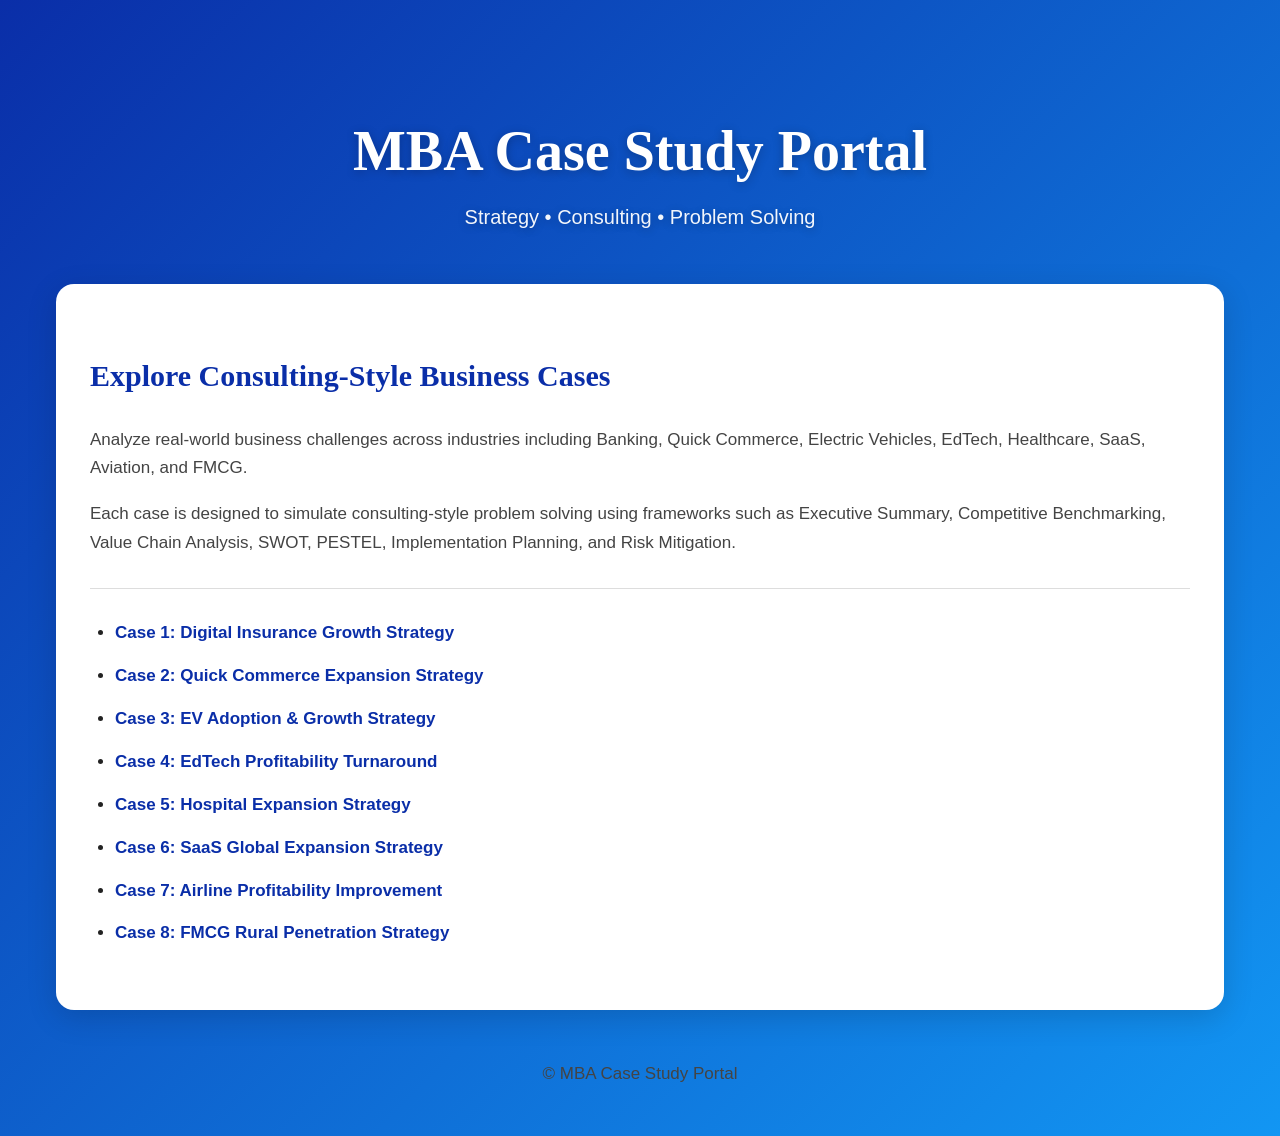
<file: index.html>
<!DOCTYPE html>
<html lang="en">

<head>

<meta charset="UTF-8">
<meta name="viewport" content="width=device-width, initial-scale=1.0">

<title>MBA Case Study Portal</title>

<link rel="stylesheet" href="styles.css">

</head>

<body>

<!-- Hero Section -->

<div class="hero">

    <h1>MBA Case Study Portal</h1>

    <p>
        Strategy • Consulting • Problem Solving
    </p>

</div>

<!-- Main Content -->

<div class="container">

    <header>

        <h2>Explore Consulting-Style Business Cases</h2>

        <p>
            Analyze real-world business challenges across industries including Banking,
            Quick Commerce, Electric Vehicles, EdTech, Healthcare, SaaS, Aviation,
            and FMCG.
        </p>

        <p>
            Each case is designed to simulate consulting-style problem solving using
            frameworks such as Executive Summary, Competitive Benchmarking,
            Value Chain Analysis, SWOT, PESTEL, Implementation Planning,
            and Risk Mitigation.
        </p>

    </header>

    <hr>

    <section>

        <ul>

            <li>
                <a href="case1.html">
                    Case 1: Digital Insurance Growth Strategy
                </a>
            </li>

            <li>
                <a href="case2.html">
                    Case 2: Quick Commerce Expansion Strategy
                </a>
            </li>

            <li>
                <a href="case3.html">
                    Case 3: EV Adoption & Growth Strategy
                </a>
            </li>

            <li>
                <a href="case4.html">
                    Case 4: EdTech Profitability Turnaround
                </a>
            </li>

            <li>
                <a href="case5.html">
                    Case 5: Hospital Expansion Strategy
                </a>
            </li>

            <li>
                <a href="case6.html">
                    Case 6: SaaS Global Expansion Strategy
                </a>
            </li>

            <li>
                <a href="case7.html">
                    Case 7: Airline Profitability Improvement
                </a>
            </li>

            <li>
                <a href="case8.html">
                    Case 8: FMCG Rural Penetration Strategy
                </a>
            </li>

        </ul>

    </section>

</div>

<footer>
    <p>© MBA Case Study Portal</p>
</footer>

</body>

</html>
</file>
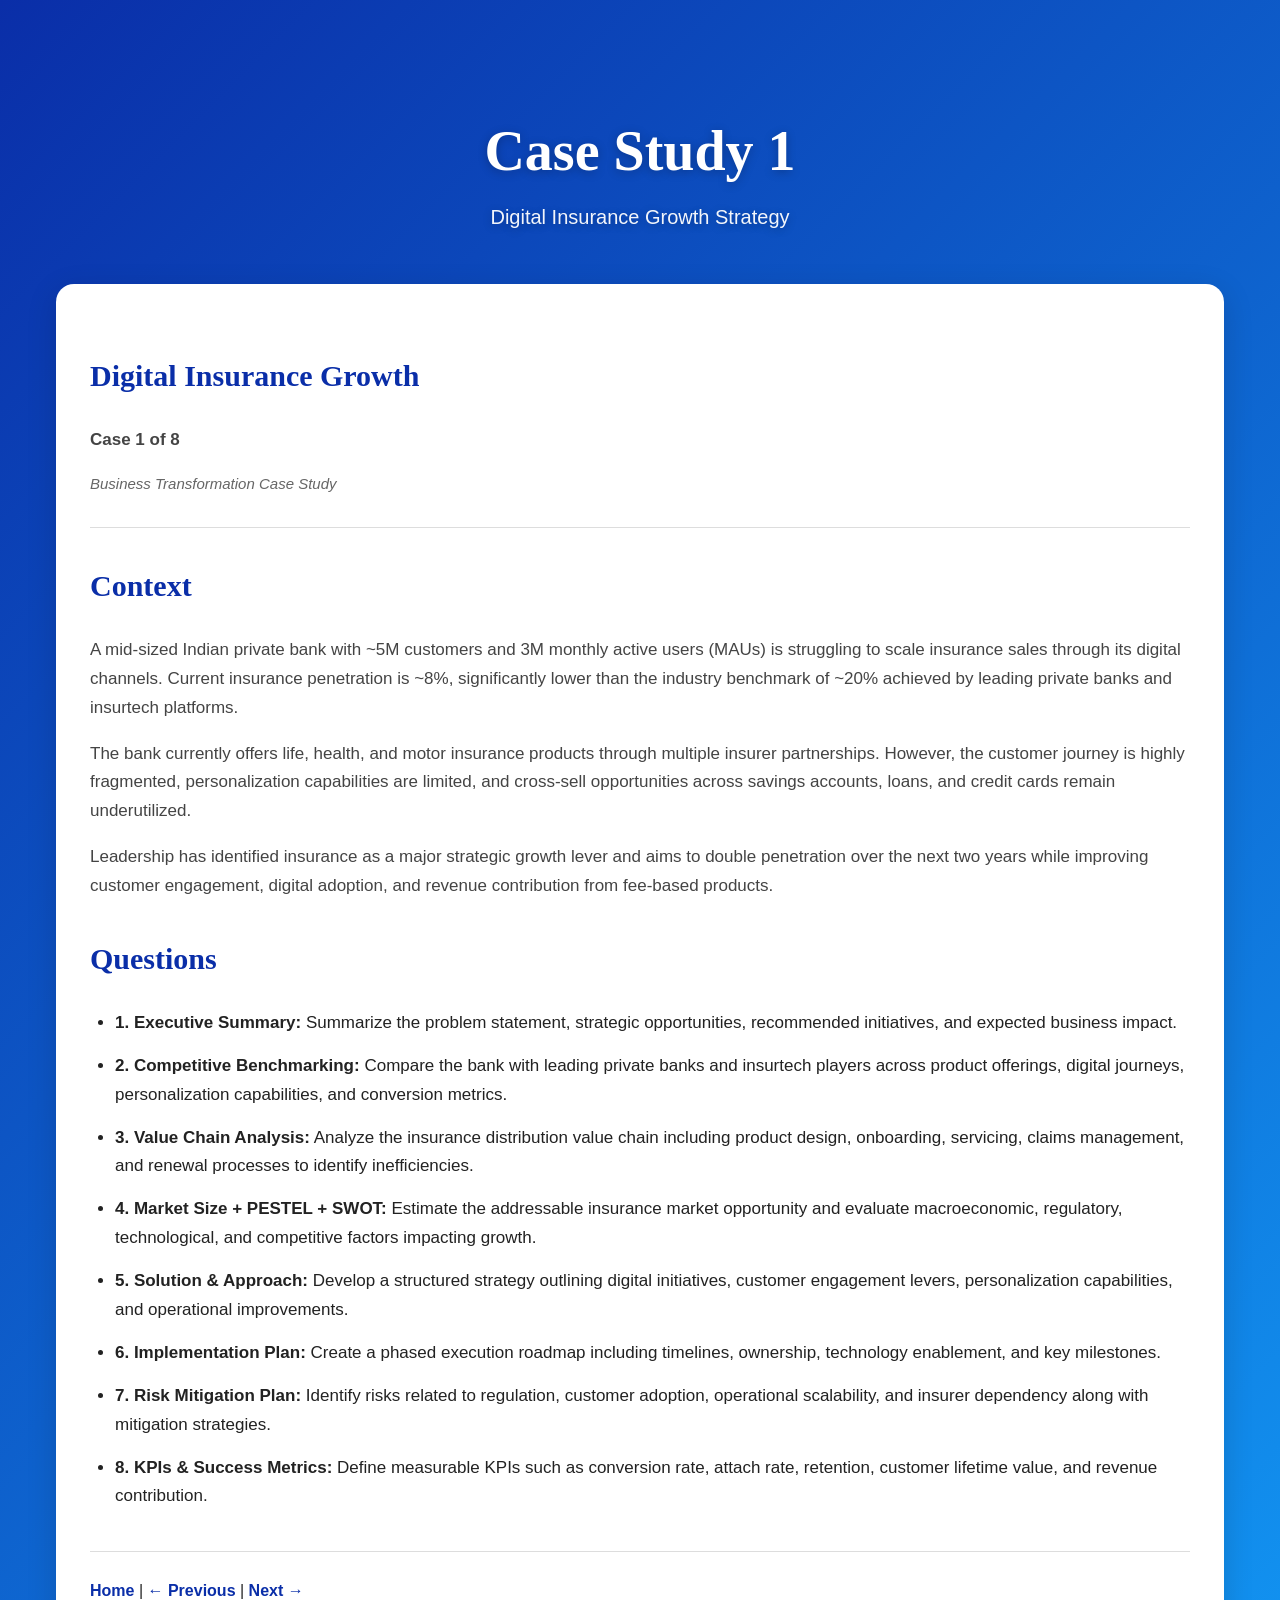
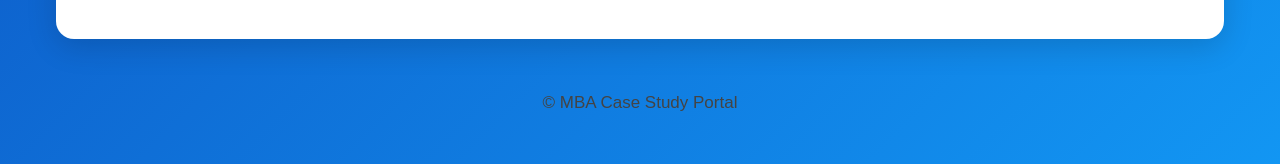
<file: case1.html>
<!DOCTYPE html>
<html lang="en">

<head>
<meta charset="UTF-8">
<meta name="viewport" content="width=device-width, initial-scale=1.0">

<title>Case 1 - Digital Insurance</title>

<link rel="stylesheet" href="styles.css">
</head>

<body>

<!-- Hero Banner -->

<div class="hero">
    <h1>Case Study 1</h1>
    <p>Digital Insurance Growth Strategy</p>
</div>

<!-- Main Content -->

<div class="container">

<header>

<h2>Digital Insurance Growth</h2>

<p><strong>Case 1 of 8</strong></p>

</header>

<p><em>Business Transformation Case Study</em></p>

<hr>

<section>

<h2>Context</h2>

<p>
A mid-sized Indian private bank with ~5M customers and 3M monthly active users (MAUs) is struggling to scale insurance sales through its digital channels.
Current insurance penetration is ~8%, significantly lower than the industry benchmark of ~20% achieved by leading private banks and insurtech platforms.
</p>

<p>
The bank currently offers life, health, and motor insurance products through multiple insurer partnerships.
However, the customer journey is highly fragmented, personalization capabilities are limited, and cross-sell opportunities across savings accounts, loans, and credit cards remain underutilized.
</p>

<p>
Leadership has identified insurance as a major strategic growth lever and aims to double penetration over the next two years while improving customer engagement, digital adoption, and revenue contribution from fee-based products.
</p>

</section>

<section>

<h2>Questions</h2>

<ul>

<li>
<strong>1. Executive Summary:</strong>
Summarize the problem statement, strategic opportunities, recommended initiatives, and expected business impact.
</li>

<li>
<strong>2. Competitive Benchmarking:</strong>
Compare the bank with leading private banks and insurtech players across product offerings, digital journeys, personalization capabilities, and conversion metrics.
</li>

<li>
<strong>3. Value Chain Analysis:</strong>
Analyze the insurance distribution value chain including product design, onboarding, servicing, claims management, and renewal processes to identify inefficiencies.
</li>

<li>
<strong>4. Market Size + PESTEL + SWOT:</strong>
Estimate the addressable insurance market opportunity and evaluate macroeconomic, regulatory, technological, and competitive factors impacting growth.
</li>

<li>
<strong>5. Solution & Approach:</strong>
Develop a structured strategy outlining digital initiatives, customer engagement levers, personalization capabilities, and operational improvements.
</li>

<li>
<strong>6. Implementation Plan:</strong>
Create a phased execution roadmap including timelines, ownership, technology enablement, and key milestones.
</li>

<li>
<strong>7. Risk Mitigation Plan:</strong>
Identify risks related to regulation, customer adoption, operational scalability, and insurer dependency along with mitigation strategies.
</li>

<li>
<strong>8. KPIs & Success Metrics:</strong>
Define measurable KPIs such as conversion rate, attach rate, retention, customer lifetime value, and revenue contribution.
</li>

</ul>

</section>

<nav>

<a href="index.html">Home</a> | 

<a href="index.html">← Previous</a> | 

<a href="case2.html">Next →</a>

</nav>

</div>

<footer>
    <p>© MBA Case Study Portal</p>
</footer>

</body>

</html>
</file>
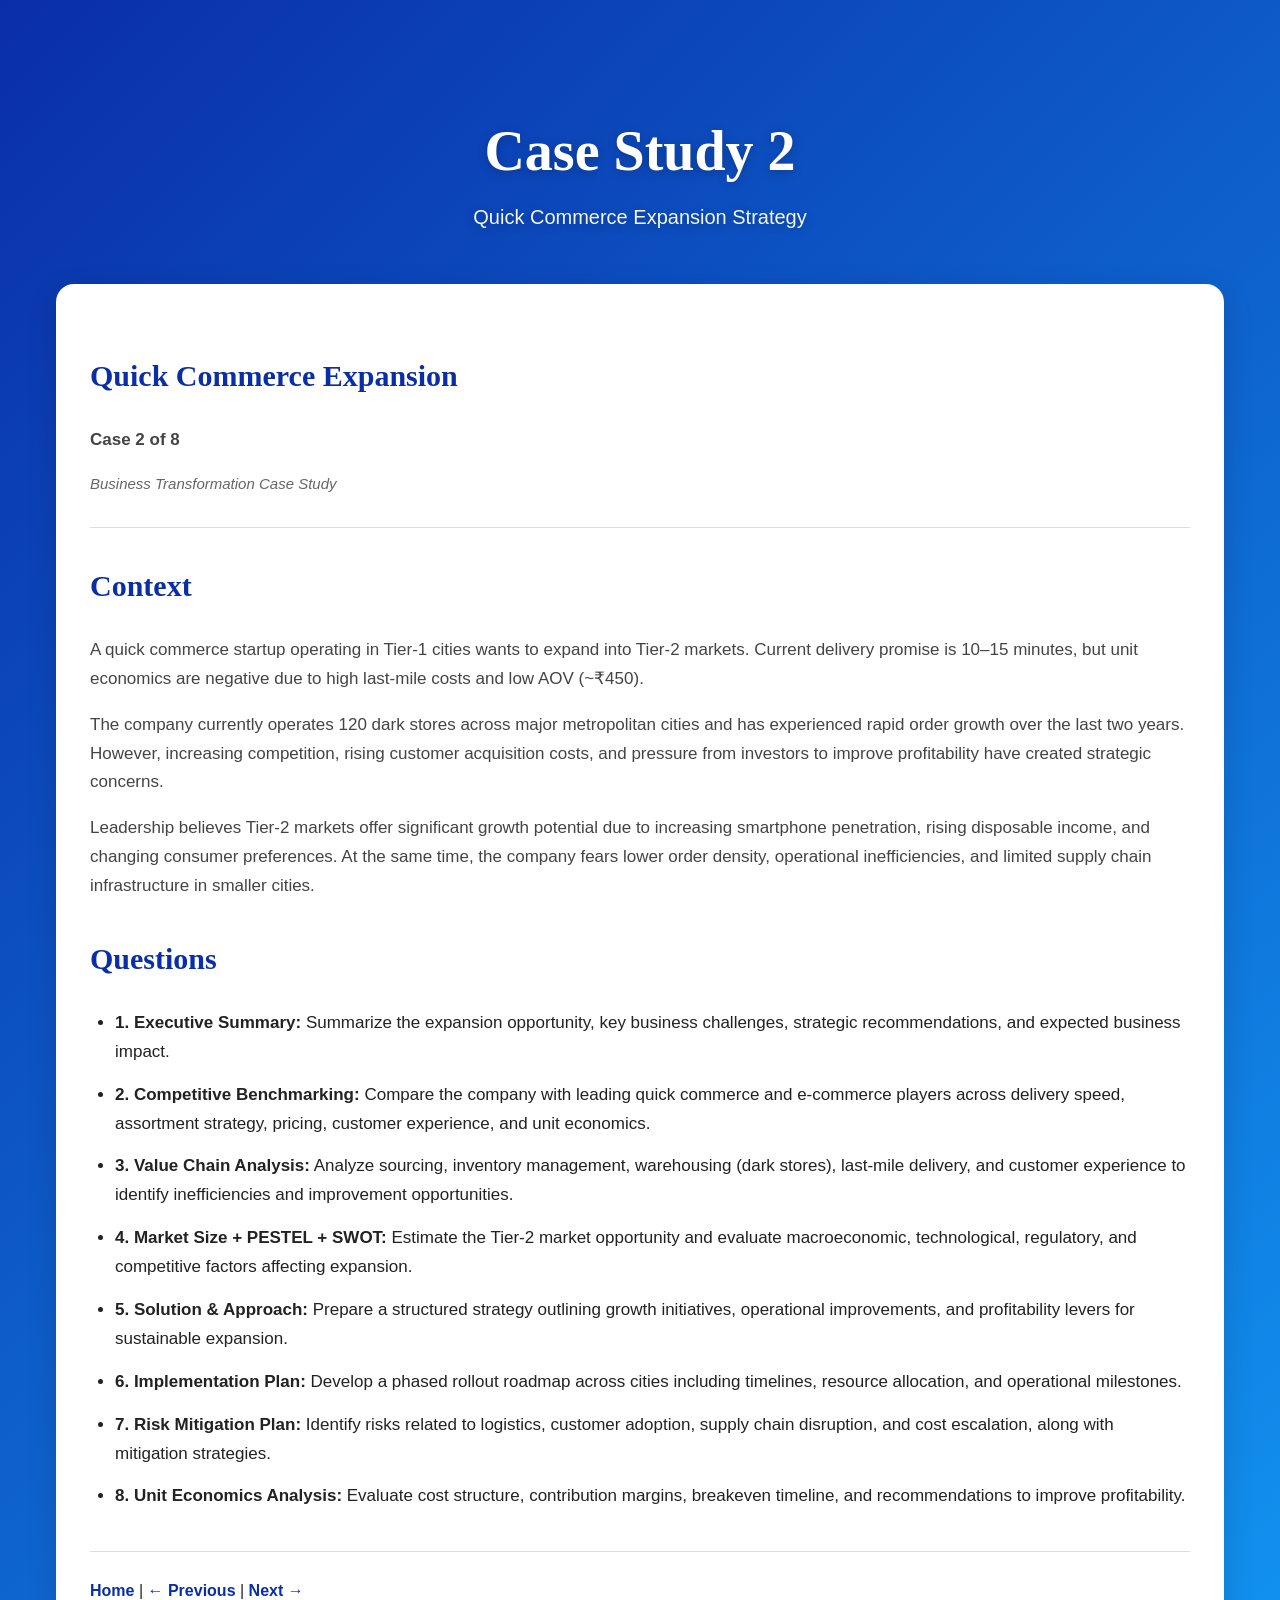
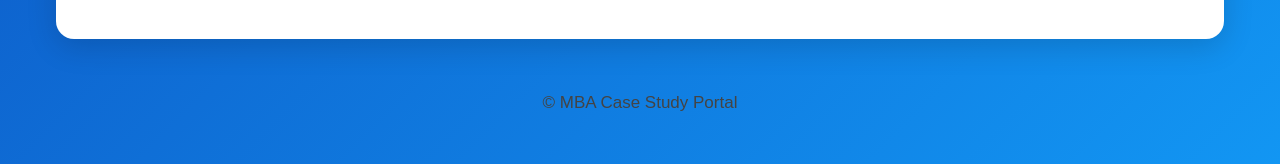
<file: case2.html>
<!DOCTYPE html>
<html lang="en">

<head>
<meta charset="UTF-8">
<meta name="viewport" content="width=device-width, initial-scale=1.0">

<title>Case 2 - Quick Commerce</title>

<link rel="stylesheet" href="styles.css">
</head>

<body>

<!-- Hero Banner -->

<div class="hero">
    <h1>Case Study 2</h1>
    <p>Quick Commerce Expansion Strategy</p>
</div>

<!-- Main Content -->

<div class="container">

<header>

<h2>Quick Commerce Expansion</h2>

<p><strong>Case 2 of 8</strong></p>

</header>

<p><em>Business Transformation Case Study</em></p>

<hr>

<section>

<h2>Context</h2>

<p>
A quick commerce startup operating in Tier-1 cities wants to expand into Tier-2 markets.
Current delivery promise is 10–15 minutes, but unit economics are negative due to high last-mile costs and low AOV (~₹450).
</p>

<p>
The company currently operates 120 dark stores across major metropolitan cities and has experienced rapid order growth over the last two years.
However, increasing competition, rising customer acquisition costs, and pressure from investors to improve profitability have created strategic concerns.
</p>

<p>
Leadership believes Tier-2 markets offer significant growth potential due to increasing smartphone penetration, rising disposable income, and changing consumer preferences.
At the same time, the company fears lower order density, operational inefficiencies, and limited supply chain infrastructure in smaller cities.
</p>

</section>

<section>

<h2>Questions</h2>

<ul>

<li>
<strong>1. Executive Summary:</strong>
Summarize the expansion opportunity, key business challenges, strategic recommendations, and expected business impact.
</li>

<li>
<strong>2. Competitive Benchmarking:</strong>
Compare the company with leading quick commerce and e-commerce players across delivery speed, assortment strategy, pricing, customer experience, and unit economics.
</li>

<li>
<strong>3. Value Chain Analysis:</strong>
Analyze sourcing, inventory management, warehousing (dark stores), last-mile delivery, and customer experience to identify inefficiencies and improvement opportunities.
</li>

<li>
<strong>4. Market Size + PESTEL + SWOT:</strong>
Estimate the Tier-2 market opportunity and evaluate macroeconomic, technological, regulatory, and competitive factors affecting expansion.
</li>

<li>
<strong>5. Solution & Approach:</strong>
Prepare a structured strategy outlining growth initiatives, operational improvements, and profitability levers for sustainable expansion.
</li>

<li>
<strong>6. Implementation Plan:</strong>
Develop a phased rollout roadmap across cities including timelines, resource allocation, and operational milestones.
</li>

<li>
<strong>7. Risk Mitigation Plan:</strong>
Identify risks related to logistics, customer adoption, supply chain disruption, and cost escalation, along with mitigation strategies.
</li>

<li>
<strong>8. Unit Economics Analysis:</strong>
Evaluate cost structure, contribution margins, breakeven timeline, and recommendations to improve profitability.
</li>

</ul>

</section>

<nav>

<a href="index.html">Home</a> | 

<a href="case1.html">← Previous</a> | 

<a href="case3.html">Next →</a>

</nav>

</div>

<footer>
    <p>© MBA Case Study Portal</p>
</footer>

</body>

</html>
</file>
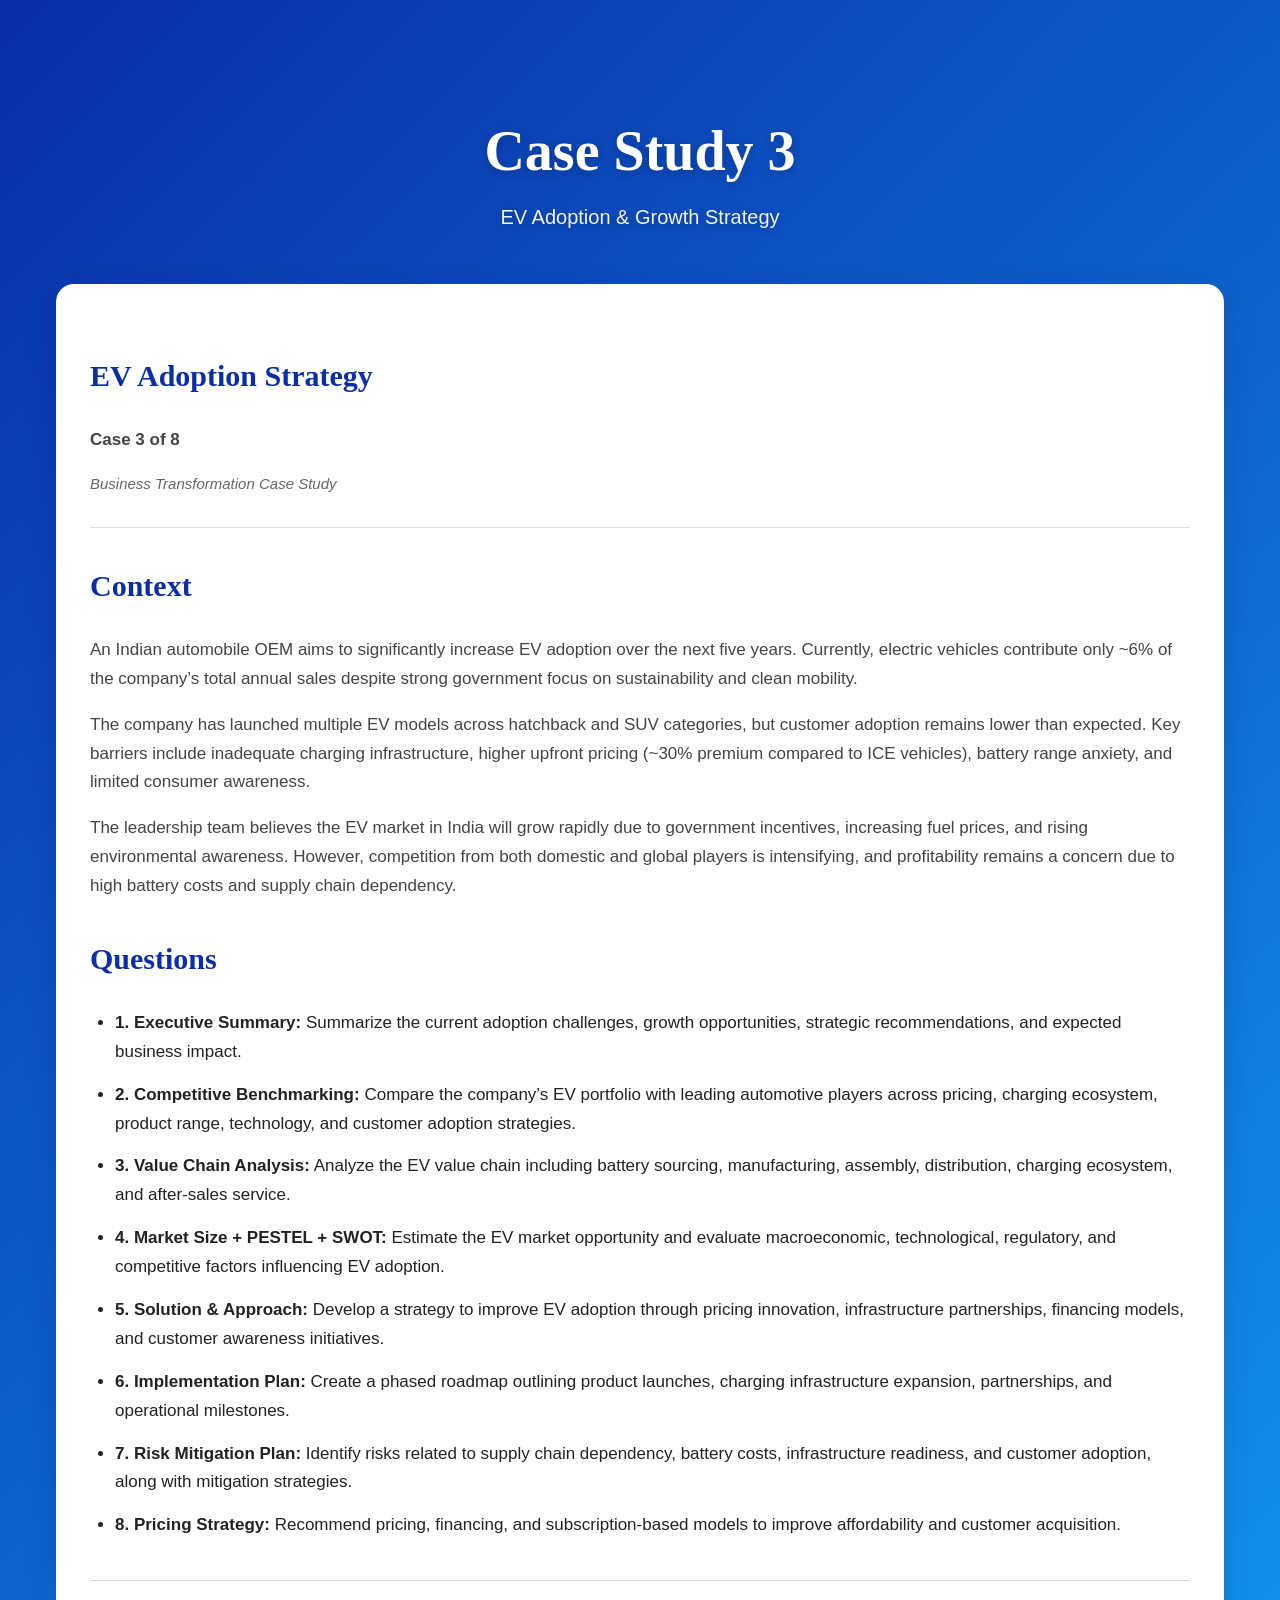
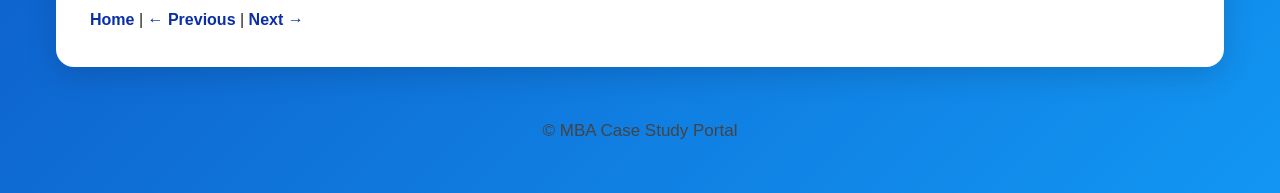
<file: case3.html>
<!DOCTYPE html>
<html lang="en">

<head>
<meta charset="UTF-8">
<meta name="viewport" content="width=device-width, initial-scale=1.0">

<title>Case 3 - EV Strategy</title>

<link rel="stylesheet" href="styles.css">
</head>

<body>

<!-- Hero Banner -->

<div class="hero">
    <h1>Case Study 3</h1>
    <p>EV Adoption & Growth Strategy</p>
</div>

<!-- Main Content -->

<div class="container">

<header>

<h2>EV Adoption Strategy</h2>

<p><strong>Case 3 of 8</strong></p>

</header>

<p><em>Business Transformation Case Study</em></p>

<hr>

<section>

<h2>Context</h2>

<p>
An Indian automobile OEM aims to significantly increase EV adoption over the next five years.
Currently, electric vehicles contribute only ~6% of the company’s total annual sales despite strong government focus on sustainability and clean mobility.
</p>

<p>
The company has launched multiple EV models across hatchback and SUV categories, but customer adoption remains lower than expected.
Key barriers include inadequate charging infrastructure, higher upfront pricing (~30% premium compared to ICE vehicles), battery range anxiety, and limited consumer awareness.
</p>

<p>
The leadership team believes the EV market in India will grow rapidly due to government incentives, increasing fuel prices, and rising environmental awareness.
However, competition from both domestic and global players is intensifying, and profitability remains a concern due to high battery costs and supply chain dependency.
</p>

</section>

<section>

<h2>Questions</h2>

<ul>

<li>
<strong>1. Executive Summary:</strong>
Summarize the current adoption challenges, growth opportunities, strategic recommendations, and expected business impact.
</li>

<li>
<strong>2. Competitive Benchmarking:</strong>
Compare the company’s EV portfolio with leading automotive players across pricing, charging ecosystem, product range, technology, and customer adoption strategies.
</li>

<li>
<strong>3. Value Chain Analysis:</strong>
Analyze the EV value chain including battery sourcing, manufacturing, assembly, distribution, charging ecosystem, and after-sales service.
</li>

<li>
<strong>4. Market Size + PESTEL + SWOT:</strong>
Estimate the EV market opportunity and evaluate macroeconomic, technological, regulatory, and competitive factors influencing EV adoption.
</li>

<li>
<strong>5. Solution & Approach:</strong>
Develop a strategy to improve EV adoption through pricing innovation, infrastructure partnerships, financing models, and customer awareness initiatives.
</li>

<li>
<strong>6. Implementation Plan:</strong>
Create a phased roadmap outlining product launches, charging infrastructure expansion, partnerships, and operational milestones.
</li>

<li>
<strong>7. Risk Mitigation Plan:</strong>
Identify risks related to supply chain dependency, battery costs, infrastructure readiness, and customer adoption, along with mitigation strategies.
</li>

<li>
<strong>8. Pricing Strategy:</strong>
Recommend pricing, financing, and subscription-based models to improve affordability and customer acquisition.
</li>

</ul>

</section>

<nav>

<a href="index.html">Home</a> | 

<a href="case2.html">← Previous</a> | 

<a href="case4.html">Next →</a>

</nav>

</div>

<footer>
    <p>© MBA Case Study Portal</p>
</footer>

</body>

</html>
</file>
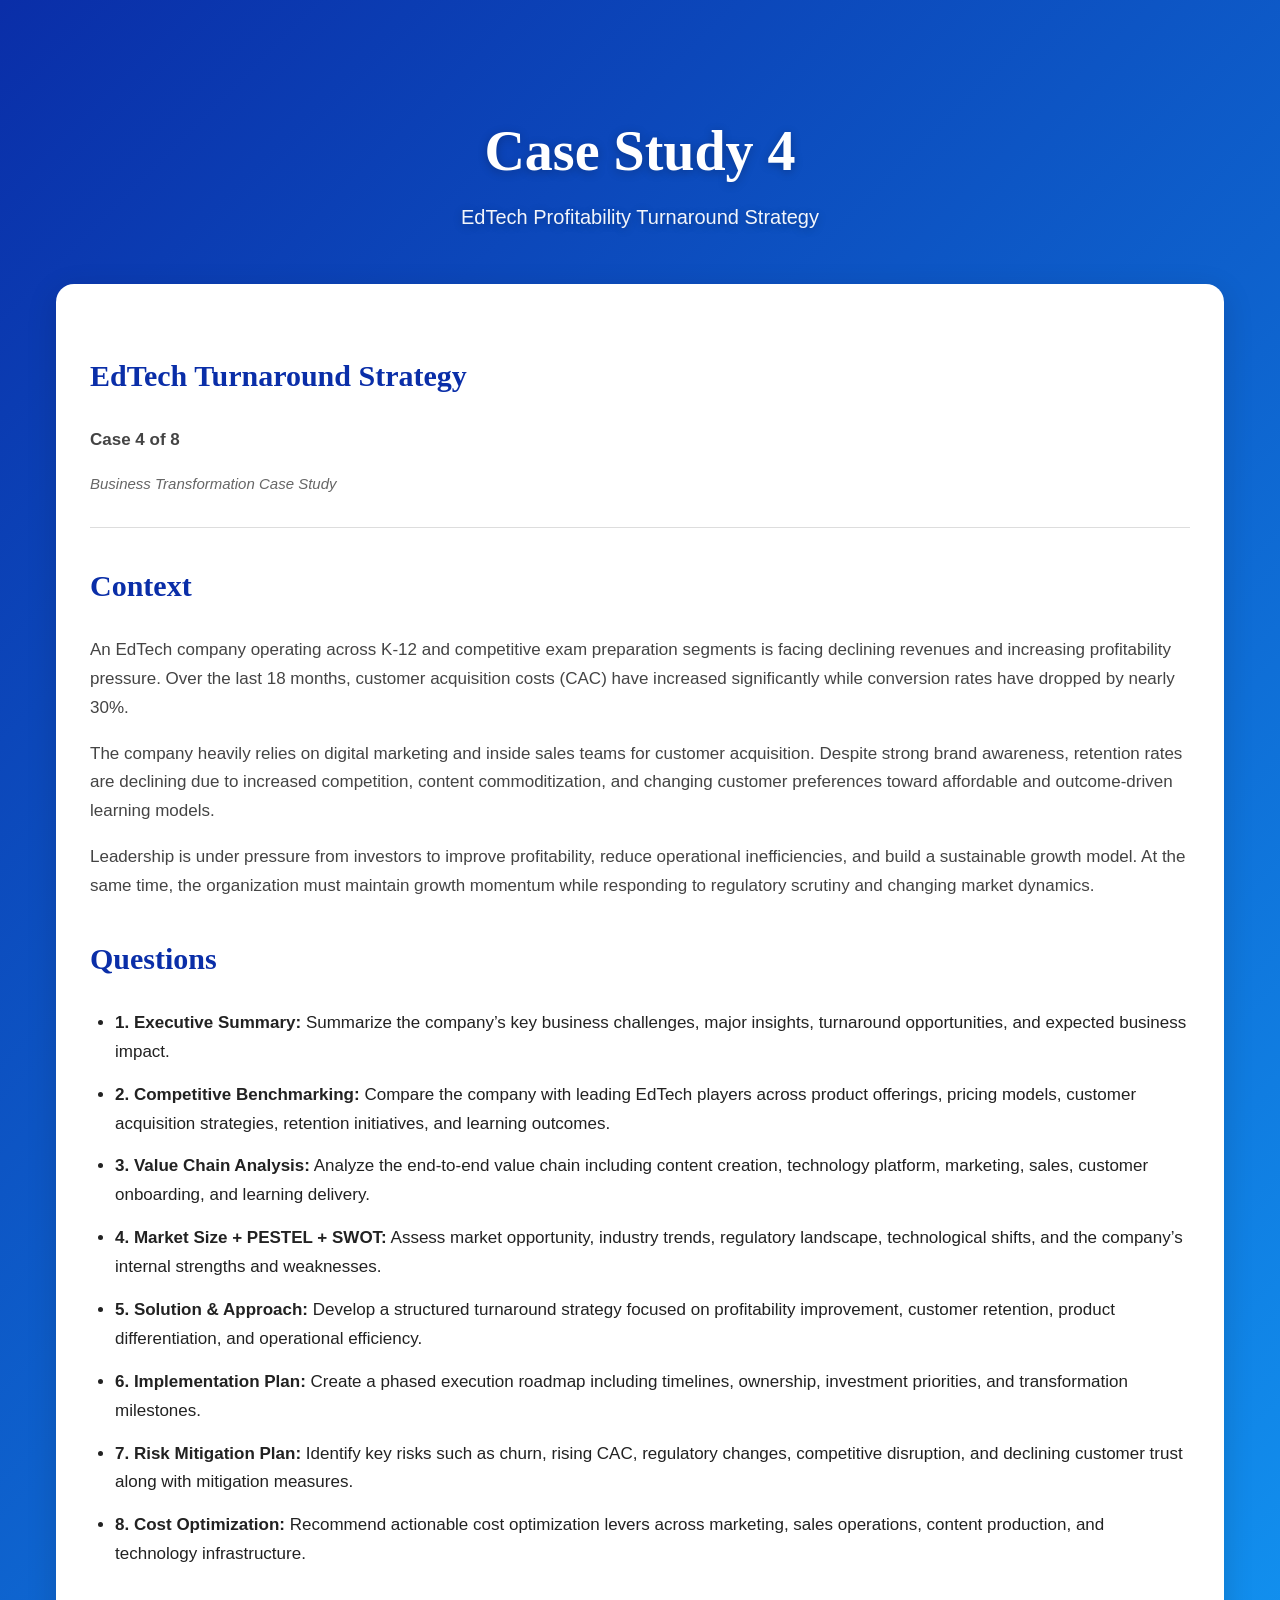
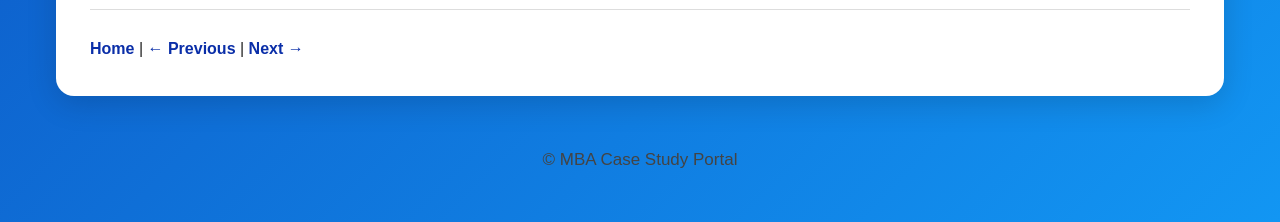
<file: case4.html>
<!DOCTYPE html>
<html lang="en">

<head>
<meta charset="UTF-8">
<meta name="viewport" content="width=device-width, initial-scale=1.0">

<title>Case 4 - EdTech Turnaround</title>

<link rel="stylesheet" href="styles.css">
</head>

<body>

<!-- Hero Banner -->

<div class="hero">
    <h1>Case Study 4</h1>
    <p>EdTech Profitability Turnaround Strategy</p>
</div>

<!-- Main Content -->

<div class="container">

<header>

<h2>EdTech Turnaround Strategy</h2>

<p><strong>Case 4 of 8</strong></p>

</header>

<p><em>Business Transformation Case Study</em></p>

<hr>

<section>

<h2>Context</h2>

<p>
An EdTech company operating across K-12 and competitive exam preparation segments is facing declining revenues and increasing profitability pressure.
Over the last 18 months, customer acquisition costs (CAC) have increased significantly while conversion rates have dropped by nearly 30%.
</p>

<p>
The company heavily relies on digital marketing and inside sales teams for customer acquisition.
Despite strong brand awareness, retention rates are declining due to increased competition, content commoditization, and changing customer preferences toward affordable and outcome-driven learning models.
</p>

<p>
Leadership is under pressure from investors to improve profitability, reduce operational inefficiencies, and build a sustainable growth model.
At the same time, the organization must maintain growth momentum while responding to regulatory scrutiny and changing market dynamics.
</p>

</section>

<section>

<h2>Questions</h2>

<ul>

<li>
<strong>1. Executive Summary:</strong>
Summarize the company’s key business challenges, major insights, turnaround opportunities, and expected business impact.
</li>

<li>
<strong>2. Competitive Benchmarking:</strong>
Compare the company with leading EdTech players across product offerings, pricing models, customer acquisition strategies, retention initiatives, and learning outcomes.
</li>

<li>
<strong>3. Value Chain Analysis:</strong>
Analyze the end-to-end value chain including content creation, technology platform, marketing, sales, customer onboarding, and learning delivery.
</li>

<li>
<strong>4. Market Size + PESTEL + SWOT:</strong>
Assess market opportunity, industry trends, regulatory landscape, technological shifts, and the company’s internal strengths and weaknesses.
</li>

<li>
<strong>5. Solution & Approach:</strong>
Develop a structured turnaround strategy focused on profitability improvement, customer retention, product differentiation, and operational efficiency.
</li>

<li>
<strong>6. Implementation Plan:</strong>
Create a phased execution roadmap including timelines, ownership, investment priorities, and transformation milestones.
</li>

<li>
<strong>7. Risk Mitigation Plan:</strong>
Identify key risks such as churn, rising CAC, regulatory changes, competitive disruption, and declining customer trust along with mitigation measures.
</li>

<li>
<strong>8. Cost Optimization:</strong>
Recommend actionable cost optimization levers across marketing, sales operations, content production, and technology infrastructure.
</li>

</ul>

</section>

<nav>

<a href="index.html">Home</a> | 

<a href="case3.html">← Previous</a> | 

<a href="case5.html">Next →</a>

</nav>

</div>

<footer>
    <p>© MBA Case Study Portal</p>
</footer>

</body>

</html>
</file>
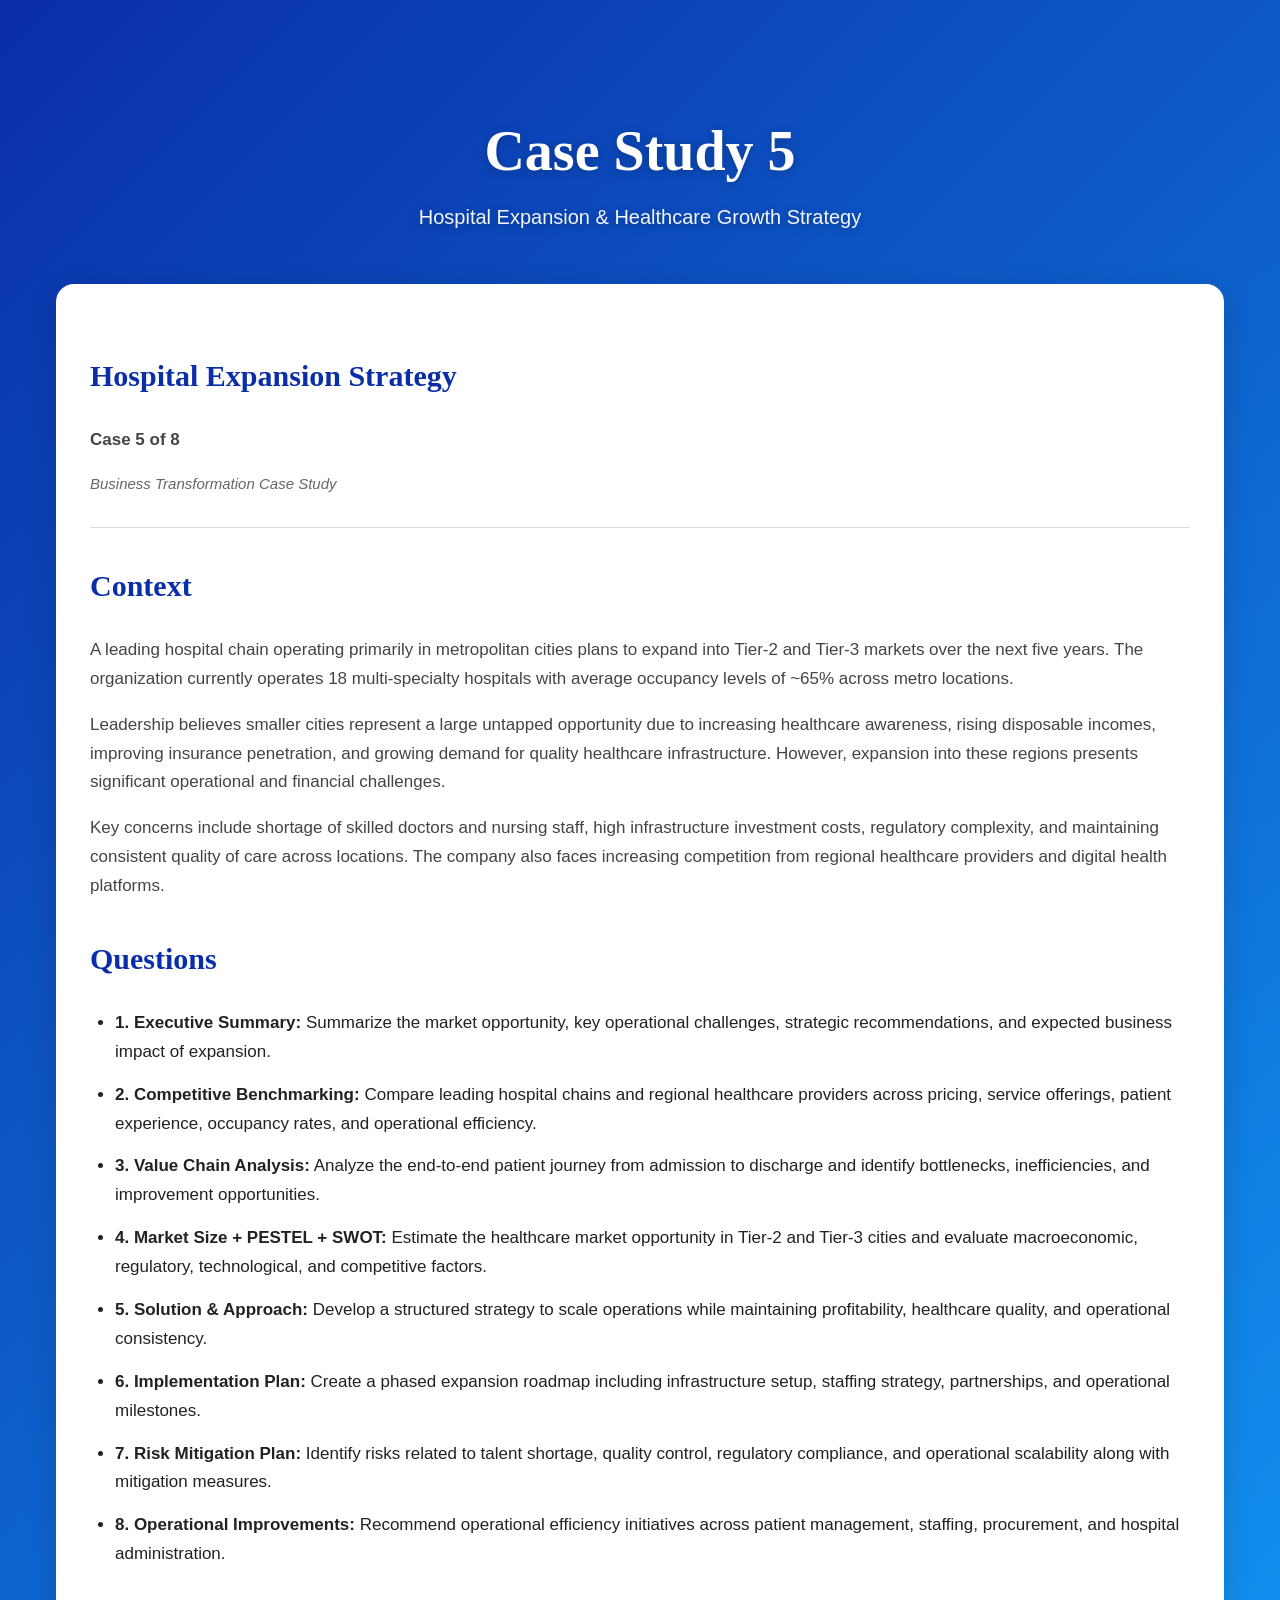
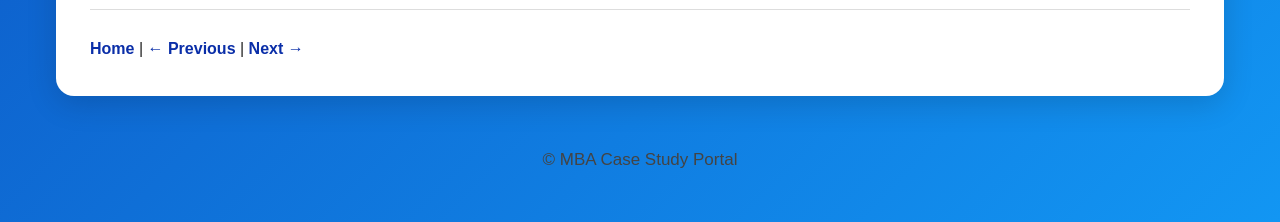
<file: case5.html>
<!DOCTYPE html>
<html lang="en">

<head>
<meta charset="UTF-8">
<meta name="viewport" content="width=device-width, initial-scale=1.0">

<title>Case 5 - Hospital Expansion</title>

<link rel="stylesheet" href="styles.css">
</head>

<body>

<!-- Hero Banner -->

<div class="hero">
    <h1>Case Study 5</h1>
    <p>Hospital Expansion & Healthcare Growth Strategy</p>
</div>

<!-- Main Content -->

<div class="container">

<header>

<h2>Hospital Expansion Strategy</h2>

<p><strong>Case 5 of 8</strong></p>

</header>

<p><em>Business Transformation Case Study</em></p>

<hr>

<section>

<h2>Context</h2>

<p>
A leading hospital chain operating primarily in metropolitan cities plans to expand into Tier-2 and Tier-3 markets over the next five years.
The organization currently operates 18 multi-specialty hospitals with average occupancy levels of ~65% across metro locations.
</p>

<p>
Leadership believes smaller cities represent a large untapped opportunity due to increasing healthcare awareness, rising disposable incomes, improving insurance penetration, and growing demand for quality healthcare infrastructure.
However, expansion into these regions presents significant operational and financial challenges.
</p>

<p>
Key concerns include shortage of skilled doctors and nursing staff, high infrastructure investment costs, regulatory complexity, and maintaining consistent quality of care across locations.
The company also faces increasing competition from regional healthcare providers and digital health platforms.
</p>

</section>

<section>

<h2>Questions</h2>

<ul>

<li>
<strong>1. Executive Summary:</strong>
Summarize the market opportunity, key operational challenges, strategic recommendations, and expected business impact of expansion.
</li>

<li>
<strong>2. Competitive Benchmarking:</strong>
Compare leading hospital chains and regional healthcare providers across pricing, service offerings, patient experience, occupancy rates, and operational efficiency.
</li>

<li>
<strong>3. Value Chain Analysis:</strong>
Analyze the end-to-end patient journey from admission to discharge and identify bottlenecks, inefficiencies, and improvement opportunities.
</li>

<li>
<strong>4. Market Size + PESTEL + SWOT:</strong>
Estimate the healthcare market opportunity in Tier-2 and Tier-3 cities and evaluate macroeconomic, regulatory, technological, and competitive factors.
</li>

<li>
<strong>5. Solution & Approach:</strong>
Develop a structured strategy to scale operations while maintaining profitability, healthcare quality, and operational consistency.
</li>

<li>
<strong>6. Implementation Plan:</strong>
Create a phased expansion roadmap including infrastructure setup, staffing strategy, partnerships, and operational milestones.
</li>

<li>
<strong>7. Risk Mitigation Plan:</strong>
Identify risks related to talent shortage, quality control, regulatory compliance, and operational scalability along with mitigation measures.
</li>

<li>
<strong>8. Operational Improvements:</strong>
Recommend operational efficiency initiatives across patient management, staffing, procurement, and hospital administration.
</li>

</ul>

</section>

<nav>

<a href="index.html">Home</a> | 

<a href="case4.html">← Previous</a> | 

<a href="case6.html">Next →</a>

</nav>

</div>

<footer>
    <p>© MBA Case Study Portal</p>
</footer>

</body>

</html>
</file>
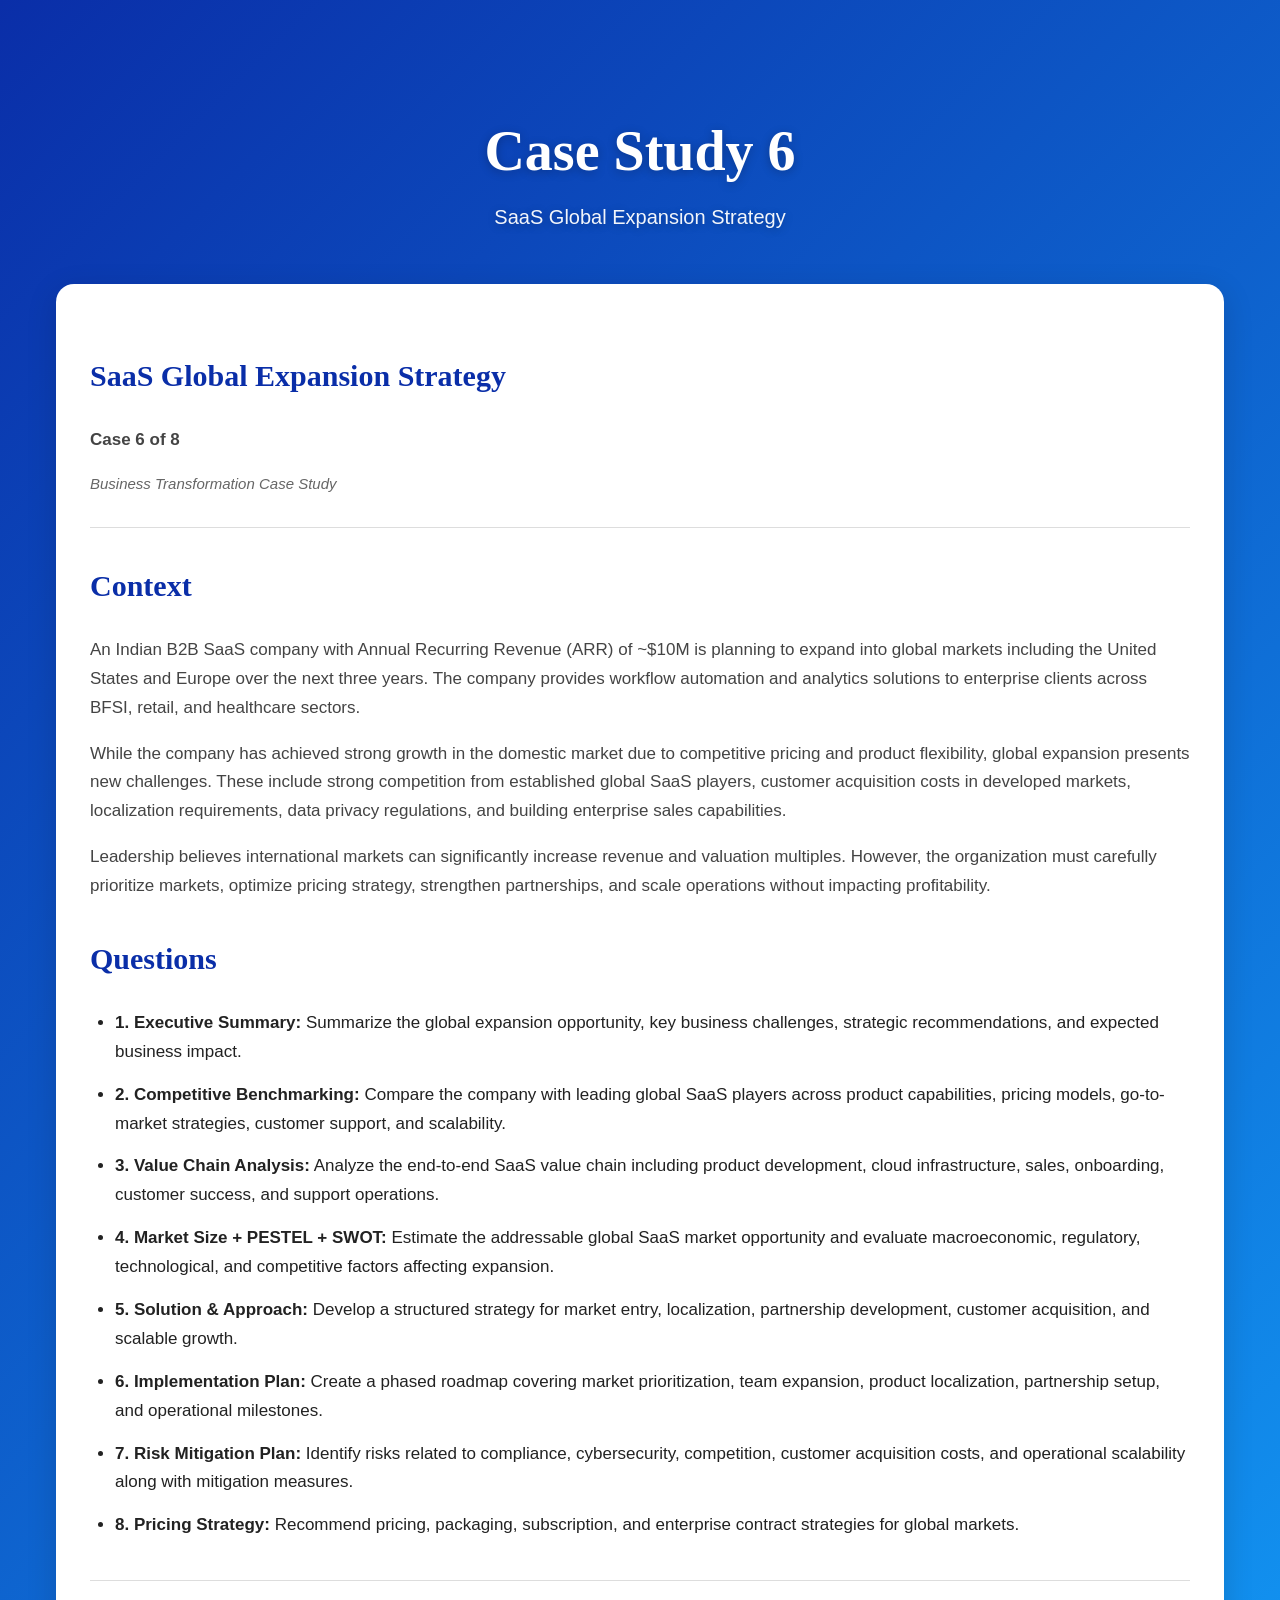
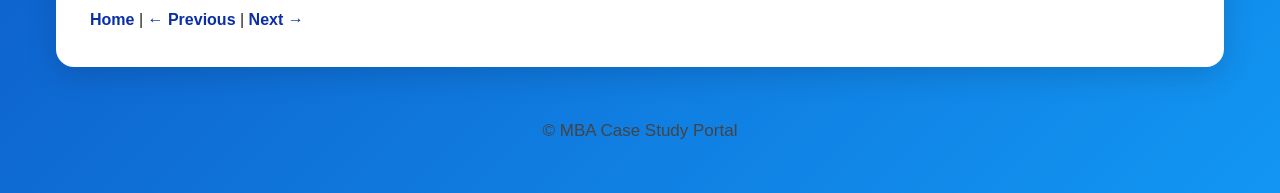
<file: case6.html>
<!DOCTYPE html>
<html lang="en">

<head>
<meta charset="UTF-8">
<meta name="viewport" content="width=device-width, initial-scale=1.0">

<title>Case 6 - SaaS Global Expansion</title>

<link rel="stylesheet" href="styles.css">
</head>

<body>

<!-- Hero Banner -->

<div class="hero">
    <h1>Case Study 6</h1>
    <p>SaaS Global Expansion Strategy</p>
</div>

<!-- Main Content -->

<div class="container">

<header>

<h2>SaaS Global Expansion Strategy</h2>

<p><strong>Case 6 of 8</strong></p>

</header>

<p><em>Business Transformation Case Study</em></p>

<hr>

<section>

<h2>Context</h2>

<p>
An Indian B2B SaaS company with Annual Recurring Revenue (ARR) of ~$10M is planning to expand into global markets including the United States and Europe over the next three years.
The company provides workflow automation and analytics solutions to enterprise clients across BFSI, retail, and healthcare sectors.
</p>

<p>
While the company has achieved strong growth in the domestic market due to competitive pricing and product flexibility, global expansion presents new challenges.
These include strong competition from established global SaaS players, customer acquisition costs in developed markets, localization requirements, data privacy regulations, and building enterprise sales capabilities.
</p>

<p>
Leadership believes international markets can significantly increase revenue and valuation multiples.
However, the organization must carefully prioritize markets, optimize pricing strategy, strengthen partnerships, and scale operations without impacting profitability.
</p>

</section>

<section>

<h2>Questions</h2>

<ul>

<li>
<strong>1. Executive Summary:</strong>
Summarize the global expansion opportunity, key business challenges, strategic recommendations, and expected business impact.
</li>

<li>
<strong>2. Competitive Benchmarking:</strong>
Compare the company with leading global SaaS players across product capabilities, pricing models, go-to-market strategies, customer support, and scalability.
</li>

<li>
<strong>3. Value Chain Analysis:</strong>
Analyze the end-to-end SaaS value chain including product development, cloud infrastructure, sales, onboarding, customer success, and support operations.
</li>

<li>
<strong>4. Market Size + PESTEL + SWOT:</strong>
Estimate the addressable global SaaS market opportunity and evaluate macroeconomic, regulatory, technological, and competitive factors affecting expansion.
</li>

<li>
<strong>5. Solution & Approach:</strong>
Develop a structured strategy for market entry, localization, partnership development, customer acquisition, and scalable growth.
</li>

<li>
<strong>6. Implementation Plan:</strong>
Create a phased roadmap covering market prioritization, team expansion, product localization, partnership setup, and operational milestones.
</li>

<li>
<strong>7. Risk Mitigation Plan:</strong>
Identify risks related to compliance, cybersecurity, competition, customer acquisition costs, and operational scalability along with mitigation measures.
</li>

<li>
<strong>8. Pricing Strategy:</strong>
Recommend pricing, packaging, subscription, and enterprise contract strategies for global markets.
</li>

</ul>

</section>

<nav>

<a href="index.html">Home</a> | 

<a href="case5.html">← Previous</a> | 

<a href="case7.html">Next →</a>

</nav>

</div>

<footer>
    <p>© MBA Case Study Portal</p>
</footer>

</body>

</html>
</file>
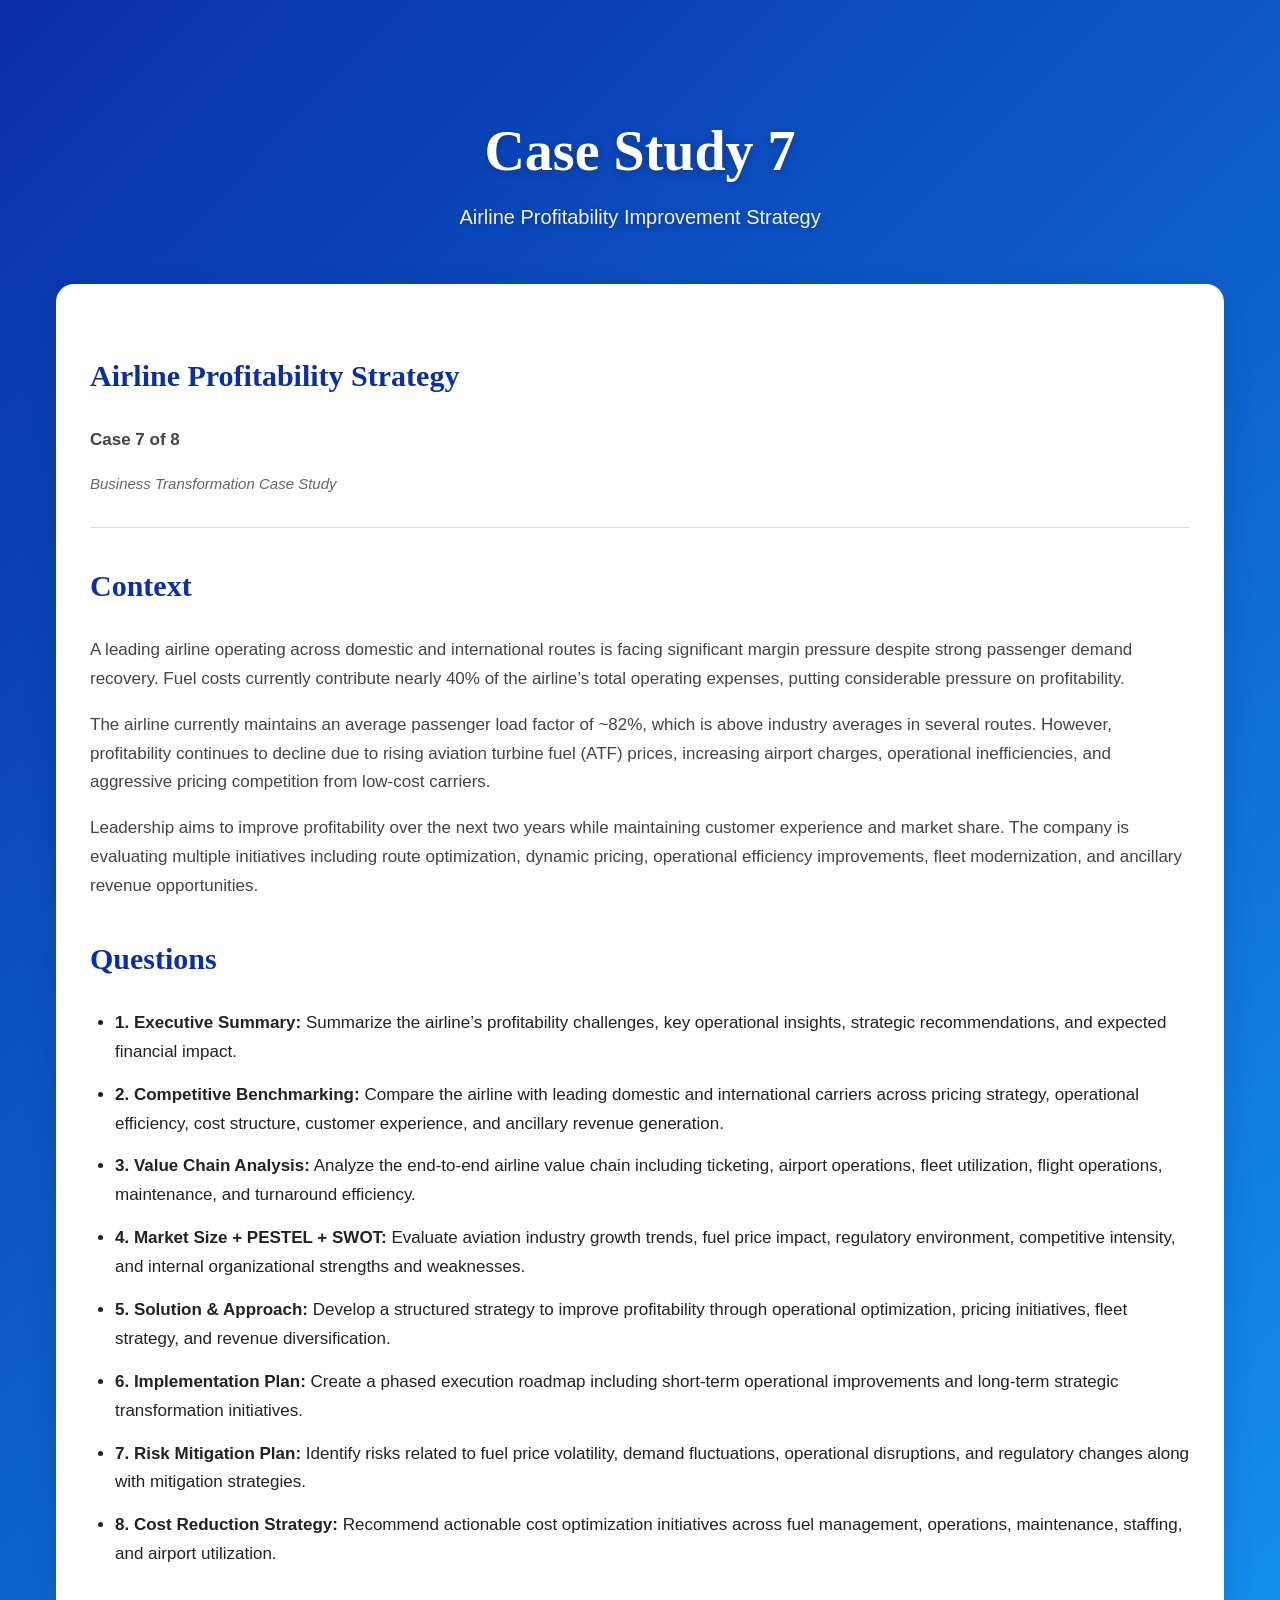
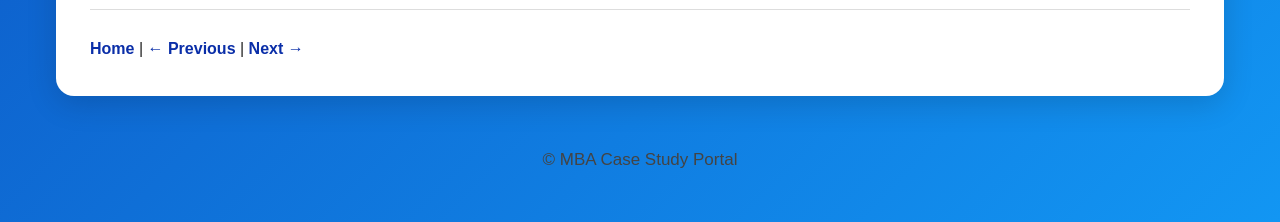
<file: case7.html>
<!DOCTYPE html>
<html lang="en">

<head>
<meta charset="UTF-8">
<meta name="viewport" content="width=device-width, initial-scale=1.0">

<title>Case 7 - Airline Profitability</title>

<link rel="stylesheet" href="styles.css">
</head>

<body>

<!-- Hero Banner -->

<div class="hero">
    <h1>Case Study 7</h1>
    <p>Airline Profitability Improvement Strategy</p>
</div>

<!-- Main Content -->

<div class="container">

<header>

<h2>Airline Profitability Strategy</h2>

<p><strong>Case 7 of 8</strong></p>

</header>

<p><em>Business Transformation Case Study</em></p>

<hr>

<section>

<h2>Context</h2>

<p>
A leading airline operating across domestic and international routes is facing significant margin pressure despite strong passenger demand recovery.
Fuel costs currently contribute nearly 40% of the airline’s total operating expenses, putting considerable pressure on profitability.
</p>

<p>
The airline currently maintains an average passenger load factor of ~82%, which is above industry averages in several routes.
However, profitability continues to decline due to rising aviation turbine fuel (ATF) prices, increasing airport charges, operational inefficiencies, and aggressive pricing competition from low-cost carriers.
</p>

<p>
Leadership aims to improve profitability over the next two years while maintaining customer experience and market share.
The company is evaluating multiple initiatives including route optimization, dynamic pricing, operational efficiency improvements, fleet modernization, and ancillary revenue opportunities.
</p>

</section>

<section>

<h2>Questions</h2>

<ul>

<li>
<strong>1. Executive Summary:</strong>
Summarize the airline’s profitability challenges, key operational insights, strategic recommendations, and expected financial impact.
</li>

<li>
<strong>2. Competitive Benchmarking:</strong>
Compare the airline with leading domestic and international carriers across pricing strategy, operational efficiency, cost structure, customer experience, and ancillary revenue generation.
</li>

<li>
<strong>3. Value Chain Analysis:</strong>
Analyze the end-to-end airline value chain including ticketing, airport operations, fleet utilization, flight operations, maintenance, and turnaround efficiency.
</li>

<li>
<strong>4. Market Size + PESTEL + SWOT:</strong>
Evaluate aviation industry growth trends, fuel price impact, regulatory environment, competitive intensity, and internal organizational strengths and weaknesses.
</li>

<li>
<strong>5. Solution & Approach:</strong>
Develop a structured strategy to improve profitability through operational optimization, pricing initiatives, fleet strategy, and revenue diversification.
</li>

<li>
<strong>6. Implementation Plan:</strong>
Create a phased execution roadmap including short-term operational improvements and long-term strategic transformation initiatives.
</li>

<li>
<strong>7. Risk Mitigation Plan:</strong>
Identify risks related to fuel price volatility, demand fluctuations, operational disruptions, and regulatory changes along with mitigation strategies.
</li>

<li>
<strong>8. Cost Reduction Strategy:</strong>
Recommend actionable cost optimization initiatives across fuel management, operations, maintenance, staffing, and airport utilization.
</li>

</ul>

</section>

<nav>

<a href="index.html">Home</a> | 

<a href="case6.html">← Previous</a> | 

<a href="case8.html">Next →</a>

</nav>

</div>

<footer>
    <p>© MBA Case Study Portal</p>
</footer>

</body>

</html>
</file>
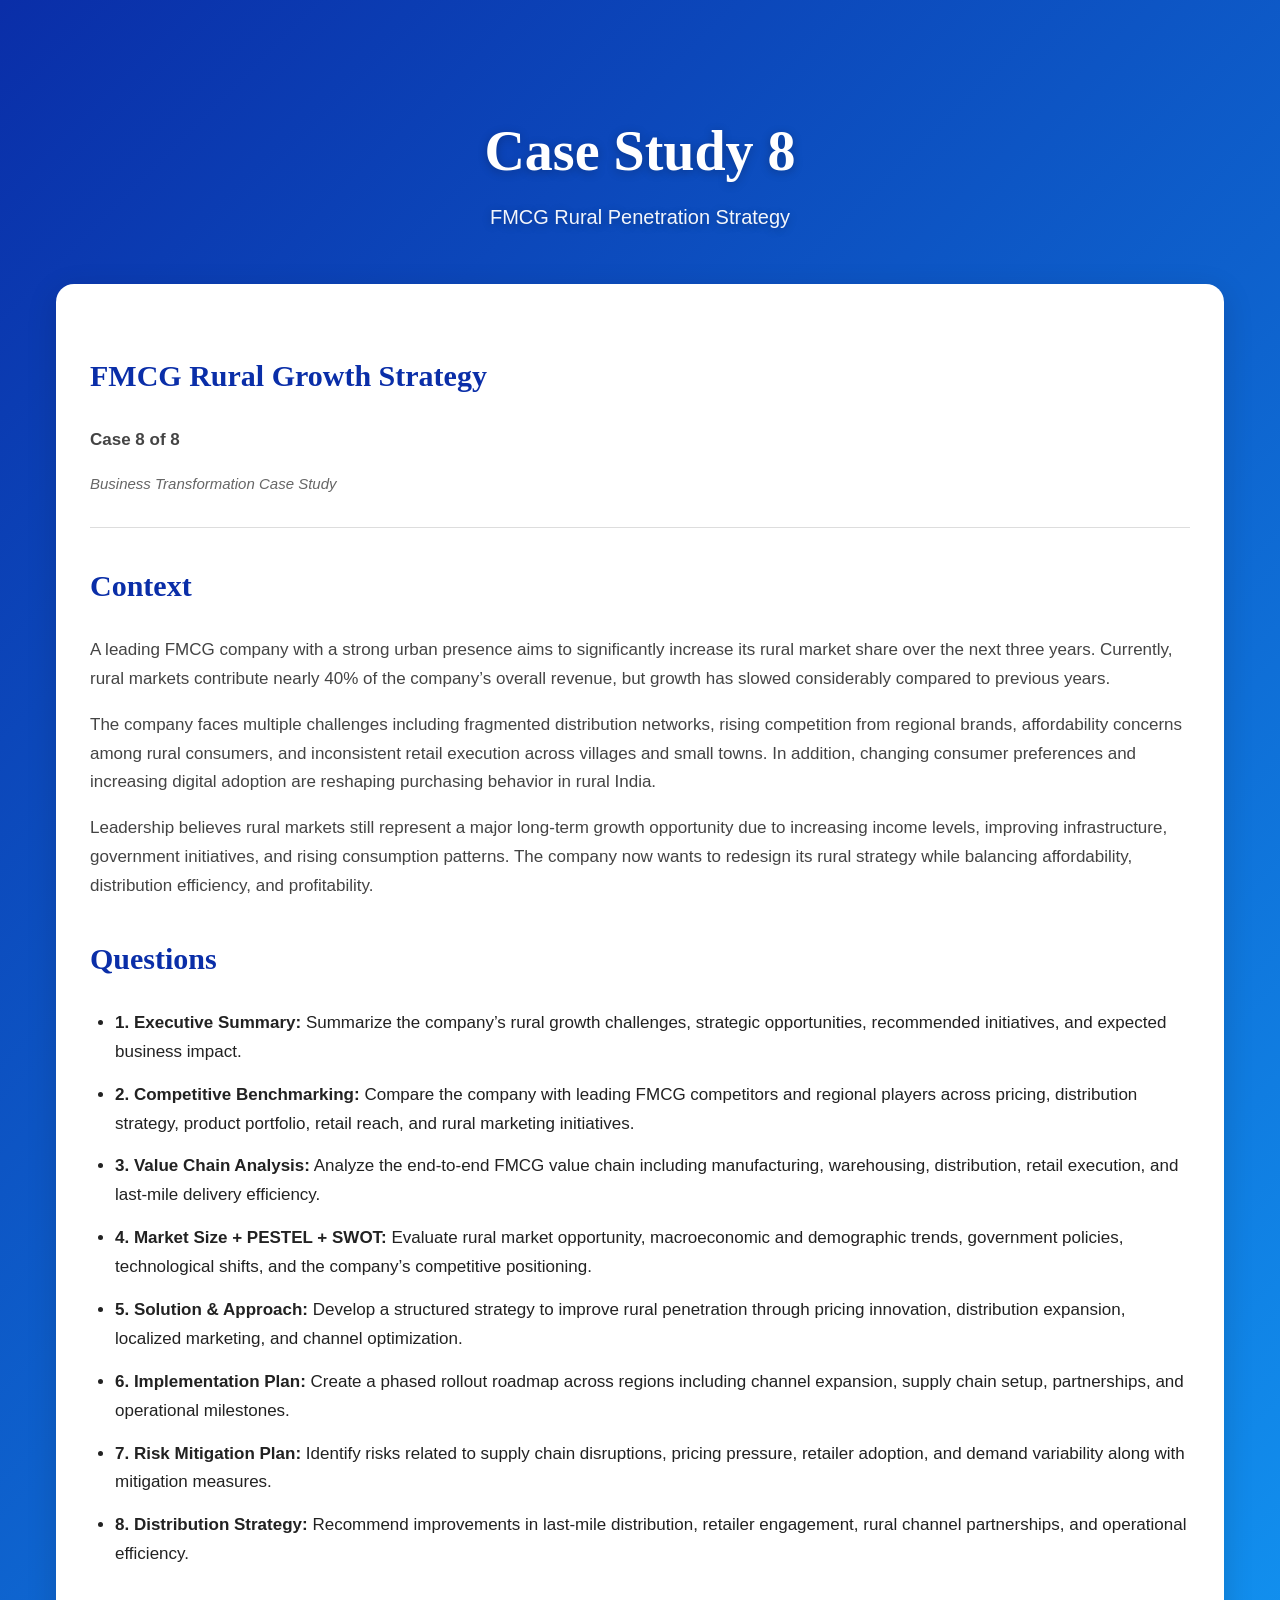
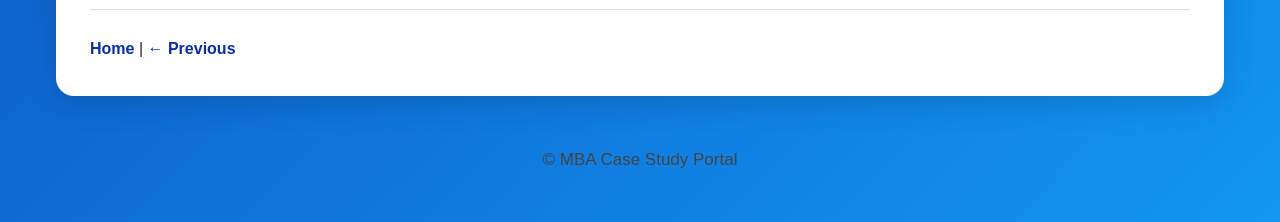
<file: case8.html>
<!DOCTYPE html>
<html lang="en">

<head>
<meta charset="UTF-8">
<meta name="viewport" content="width=device-width, initial-scale=1.0">

<title>Case 8 - FMCG Rural Penetration</title>

<link rel="stylesheet" href="styles.css">
</head>

<body>

<!-- Hero Banner -->

<div class="hero">
    <h1>Case Study 8</h1>
    <p>FMCG Rural Penetration Strategy</p>
</div>

<!-- Main Content -->

<div class="container">

<header>

<h2>FMCG Rural Growth Strategy</h2>

<p><strong>Case 8 of 8</strong></p>

</header>

<p><em>Business Transformation Case Study</em></p>

<hr>

<section>

<h2>Context</h2>

<p>
A leading FMCG company with a strong urban presence aims to significantly increase its rural market share over the next three years.
Currently, rural markets contribute nearly 40% of the company’s overall revenue, but growth has slowed considerably compared to previous years.
</p>

<p>
The company faces multiple challenges including fragmented distribution networks, rising competition from regional brands, affordability concerns among rural consumers, and inconsistent retail execution across villages and small towns.
In addition, changing consumer preferences and increasing digital adoption are reshaping purchasing behavior in rural India.
</p>

<p>
Leadership believes rural markets still represent a major long-term growth opportunity due to increasing income levels, improving infrastructure, government initiatives, and rising consumption patterns.
The company now wants to redesign its rural strategy while balancing affordability, distribution efficiency, and profitability.
</p>

</section>

<section>

<h2>Questions</h2>

<ul>

<li>
<strong>1. Executive Summary:</strong>
Summarize the company’s rural growth challenges, strategic opportunities, recommended initiatives, and expected business impact.
</li>

<li>
<strong>2. Competitive Benchmarking:</strong>
Compare the company with leading FMCG competitors and regional players across pricing, distribution strategy, product portfolio, retail reach, and rural marketing initiatives.
</li>

<li>
<strong>3. Value Chain Analysis:</strong>
Analyze the end-to-end FMCG value chain including manufacturing, warehousing, distribution, retail execution, and last-mile delivery efficiency.
</li>

<li>
<strong>4. Market Size + PESTEL + SWOT:</strong>
Evaluate rural market opportunity, macroeconomic and demographic trends, government policies, technological shifts, and the company’s competitive positioning.
</li>

<li>
<strong>5. Solution & Approach:</strong>
Develop a structured strategy to improve rural penetration through pricing innovation, distribution expansion, localized marketing, and channel optimization.
</li>

<li>
<strong>6. Implementation Plan:</strong>
Create a phased rollout roadmap across regions including channel expansion, supply chain setup, partnerships, and operational milestones.
</li>

<li>
<strong>7. Risk Mitigation Plan:</strong>
Identify risks related to supply chain disruptions, pricing pressure, retailer adoption, and demand variability along with mitigation measures.
</li>

<li>
<strong>8. Distribution Strategy:</strong>
Recommend improvements in last-mile distribution, retailer engagement, rural channel partnerships, and operational efficiency.
</li>

</ul>

</section>

<nav>

<a href="index.html">Home</a> | 

<a href="case7.html">← Previous</a>

</nav>

</div>

<footer>
    <p>© MBA Case Study Portal</p>
</footer>

</body>

</html>
</file>
<file: styles.css>
body {
    margin: 0;
    font-family: Arial, Helvetica, sans-serif;
    background: linear-gradient(135deg, #0a2ea8, #1296f3);
    color: #222;
    line-height: 1.7;

    /* Better Text Rendering */

    -webkit-font-smoothing: antialiased;
    -moz-osx-font-smoothing: grayscale;
}

/* Smooth Scrolling */

html {
    scroll-behavior: smooth;
}

/* Top Hero Banner */

.hero {
    padding: 80px 20px 60px;
    text-align: center;
    color: white;
}

.hero h1 {
    font-family: Georgia, "Times New Roman", serif;
    font-size: 56px;
    margin-bottom: 15px;
    border: none;
    color: white;
    line-height: 1.2;
    text-shadow: 0px 2px 10px rgba(0,0,0,0.25);
}

.hero p {
    font-size: 20px;
    color: #ffffff !important;
    margin-top: 10px;
    text-shadow: 0px 2px 8px rgba(0,0,0,0.25);
    opacity: 0.95;
}

/* Main Content Container */

.container {
    max-width: 1100px;
    margin: -30px auto 50px;
    background: white;
    padding: 34px;
    border-radius: 18px;
    box-shadow: 0px 8px 30px rgba(0,0,0,0.15);
}

/* Headings */

h1 {
    font-family: Georgia, "Times New Roman", serif;
    color: #0a2ea8;
    font-size: 44px;
    margin-bottom: 10px;
}

h2 {
    font-family: Georgia, "Times New Roman", serif;
    color: #0a2ea8;
    margin-top: 32px;
    font-size: 30px;
}

/* Text */

p {
    font-size: 17px;
    color: #444;
}

ul {
    padding-left: 25px;
}

li {
    margin-bottom: 14px;
    font-size: 17px;
}

/* Links */

a {
    text-decoration: none;
    color: #0a2ea8;
    font-weight: bold;
    transition: 0.2s ease;
}

a:hover {
    opacity: 0.7;
}

/* Navigation */

nav {
    margin-top: 40px;
    padding-top: 25px;
    border-top: 1px solid #ddd;
}

/* Section Spacing */

section {
    margin-bottom: 28px;
}

/* Divider Styling */

hr {
    border: none;
    border-top: 1px solid #ddd;
    margin: 30px 0;
}

/* Italic Label */

em {
    color: #666;
    font-size: 15px;
    display: block;
    margin-bottom: 10px;
}

/* Footer */

footer {
    text-align: center;
    color: rgba(255,255,255,0.9);
    padding-bottom: 30px;
    font-size: 14px;
}

/* Mobile Responsive */

@media (max-width: 768px) {

    .hero {
        padding: 60px 20px 40px;
    }

    .hero h1 {
        font-size: 42px;
    }

    .hero p {
        font-size: 18px;
        color: #ffffff !important;
    }

    .container {
        margin: -20px 15px 40px;
        padding: 24px;
    }

    h1 {
        font-size: 34px;
    }

    h2 {
        font-size: 26px;
    }

    p,
    li {
        font-size: 16px;
    }
}

/* Extra Small Mobile Devices */

@media (max-width: 480px) {

    .hero {
        padding: 50px 15px 35px;
    }

    .hero h1 {
        font-size: 34px;
    }

    .hero p {
        font-size: 16px;
        line-height: 1.5;
        color: #ffffff !important;
    }

    .container {
        margin: -15px 10px 30px;
        padding: 20px;
        border-radius: 14px;
    }

    h2 {
        font-size: 22px;
    }

    p,
    li,
    a {
        font-size: 15px;
    }

    nav {
        line-height: 2;
    }
}
</file>
